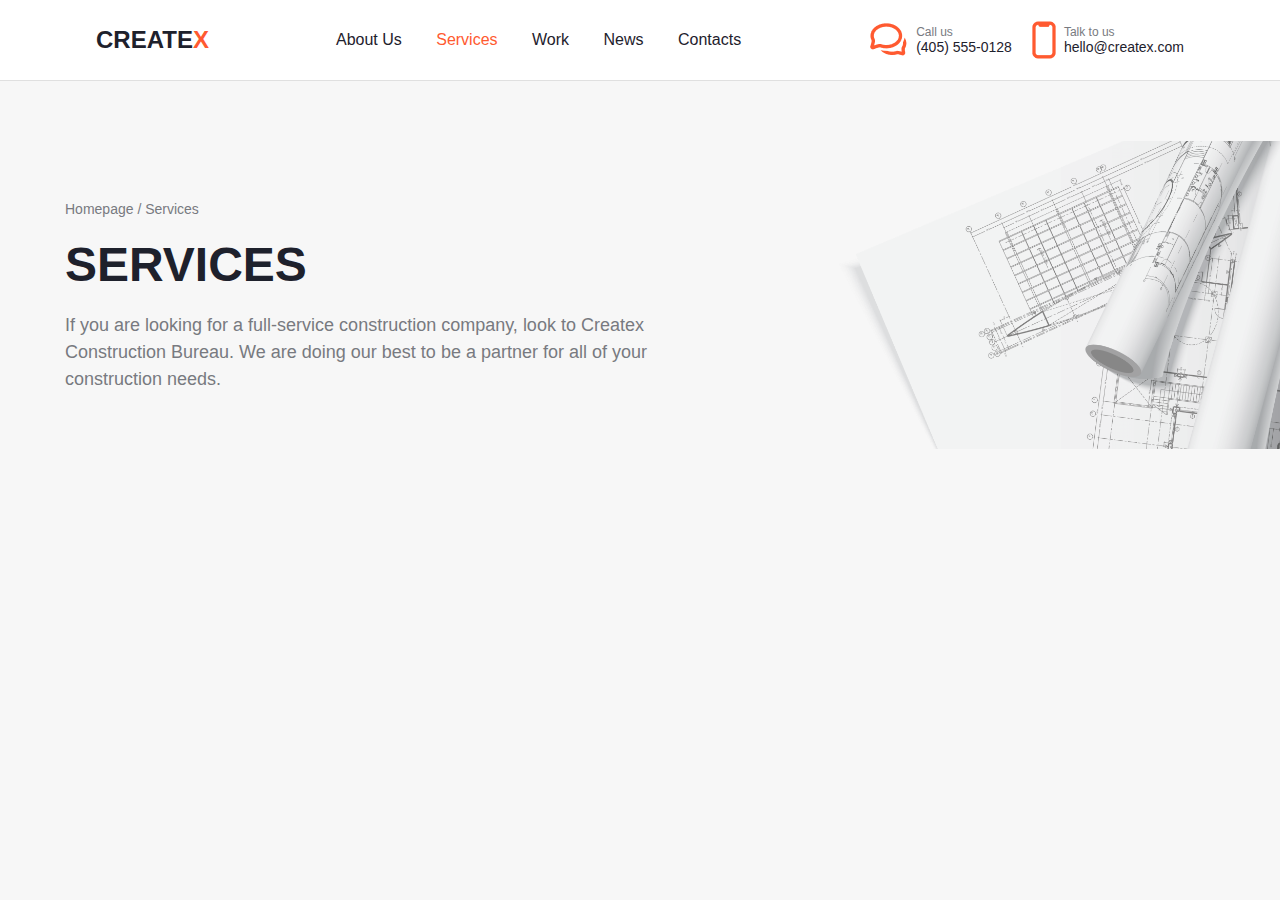
<file: index.html>
<!DOCTYPE html>
<html lang="en">
<head>
  <meta charset="UTF-8">
  <title>Services | Createx</title>
  <link rel="stylesheet" href="style.css">
</head>
<body>

  <header class="header">
    <div class="container header__wrapper">
      <div class="logo">CREATE<span>X</span></div>
      <nav class="nav">
        <a href="#">About Us</a>
        <a class="active" href="#">Services</a>
        <a href="#">Work</a>
        <a href="#">News</a>
        <a href="#">Contacts</a>
      </nav>
      <div class="contacts">
        <div class="contact">
          <img src="Chat.png">
          <div>
            <div class="label">Call us</div>
            <div>(405) 555-0128</div>
          </div>
        </div>
        <div class="contact">
          <img src="Rectangle (Stroke).png">
          <div>
            <div class="label">Talk to us</div>
            <div>hello@createx.com</div>
          </div>
        </div>
      </div>
    </div>
  </header>

  <section class="hero">
    <div class="container hero__content">
      <div class="breadcrumb">Homepage / Services</div>
      <h1 class="hero__title">SERVICES</h1>
      <p class="hero__text">
        If you are looking for a full-service construction company, look to Createx Construction Bureau.
        We are doing our best to be a partner for all of your construction needs.
      </p>
    </div>
    <div class="hero__image">
      <img src="image (34).png" alt="Blueprint image">
    </div>
  </section>

</body>
</html>
</file>
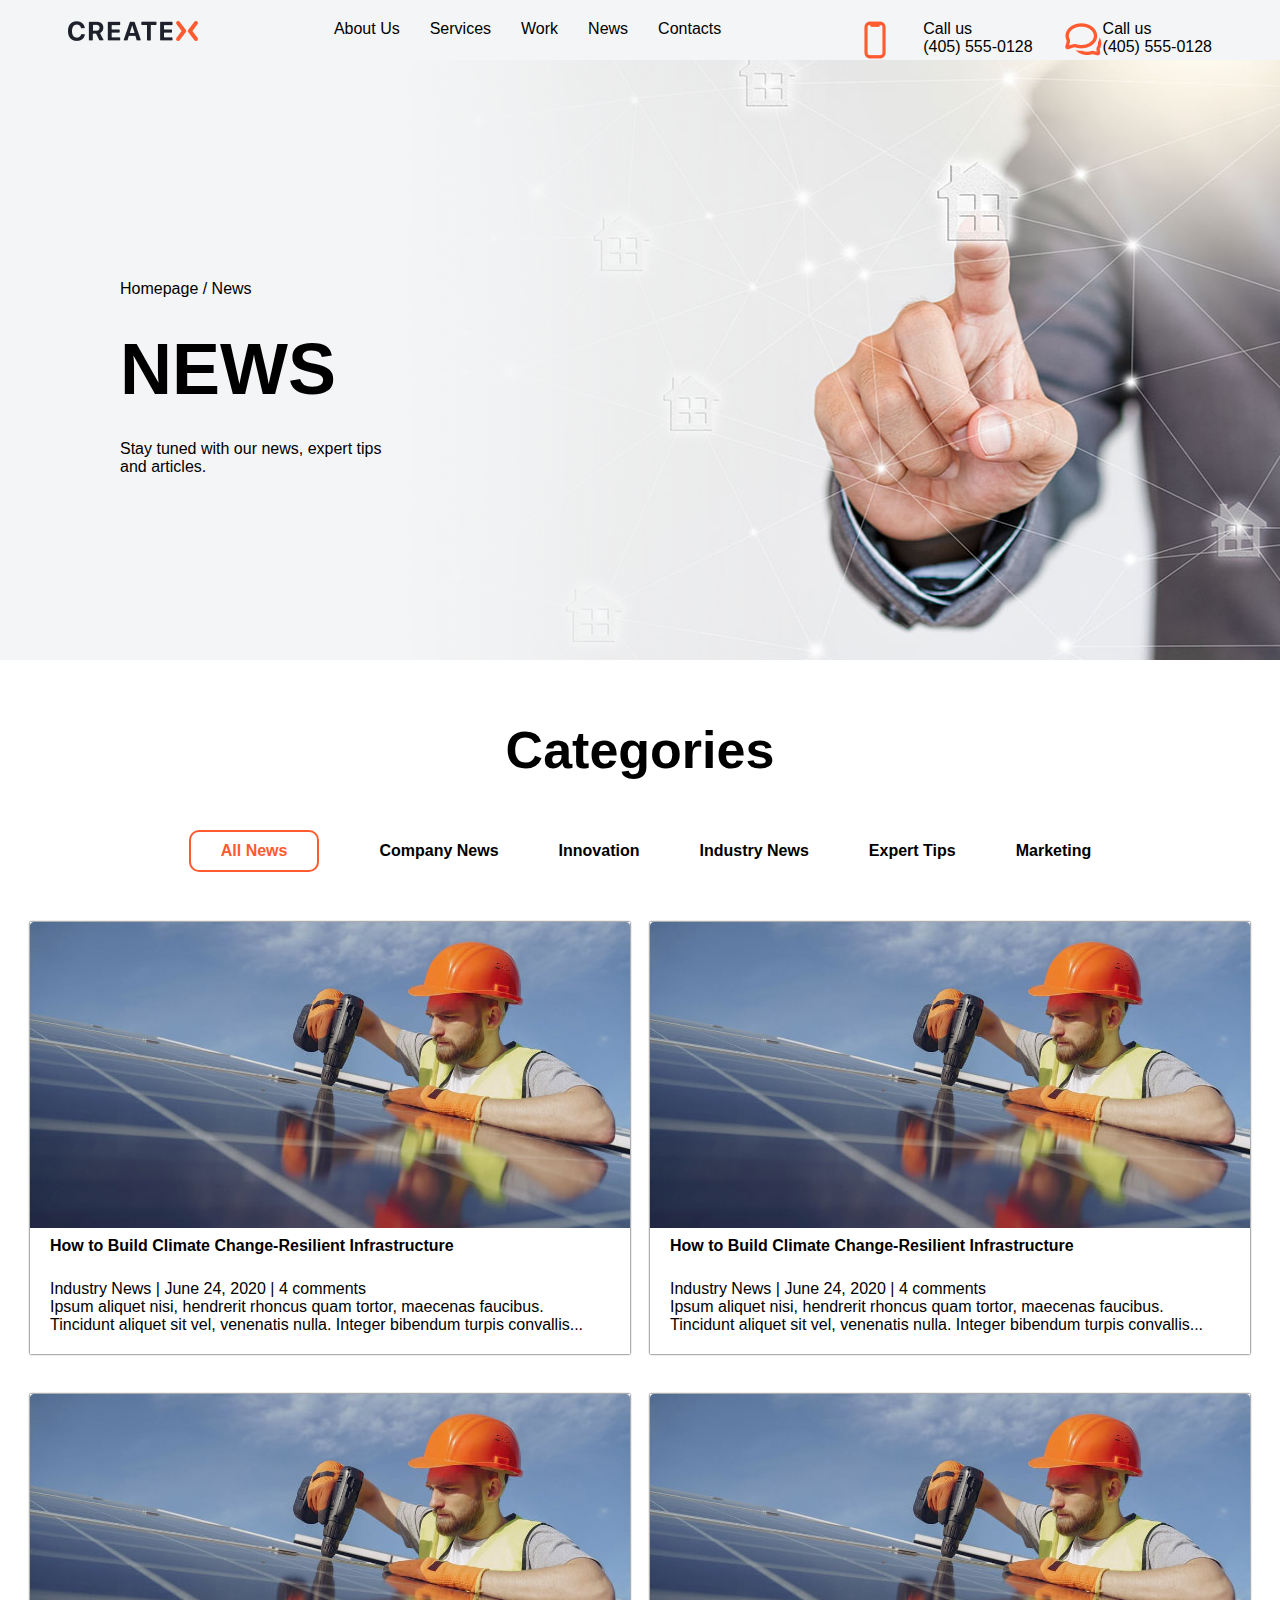
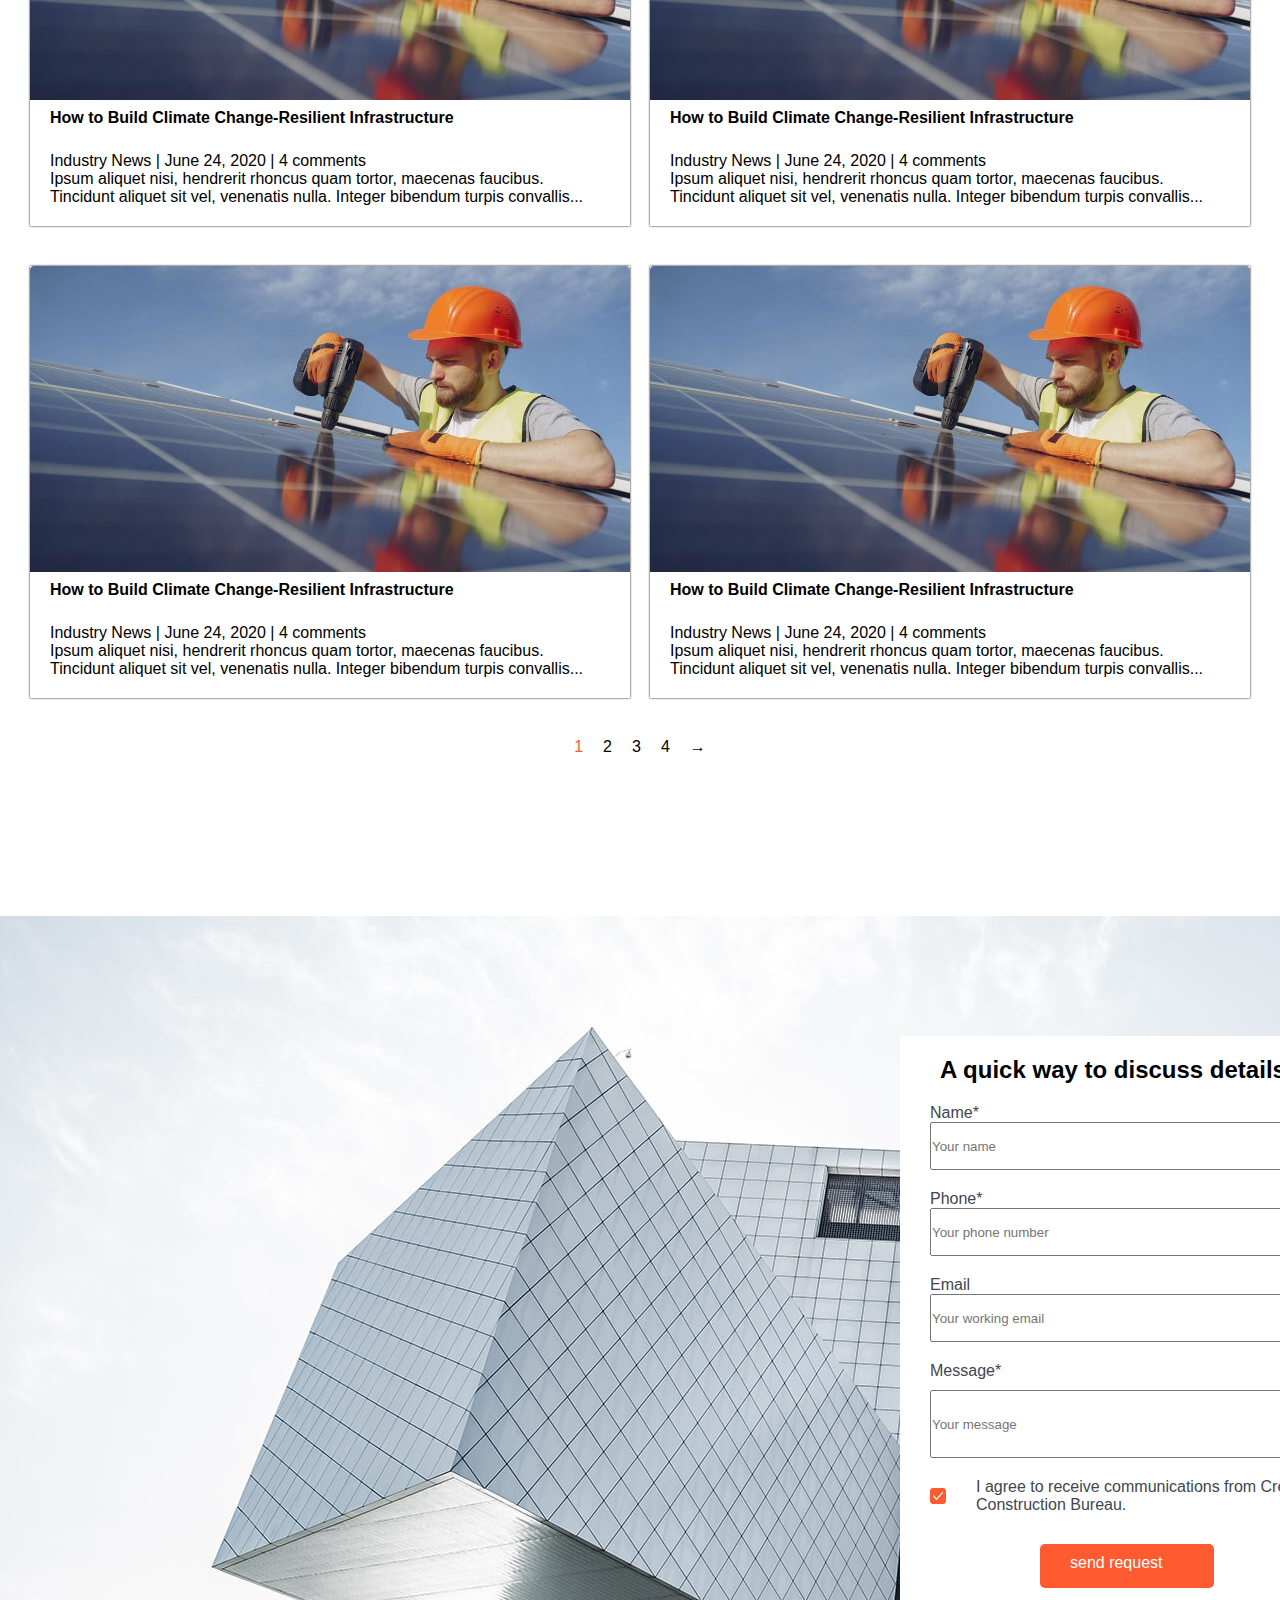
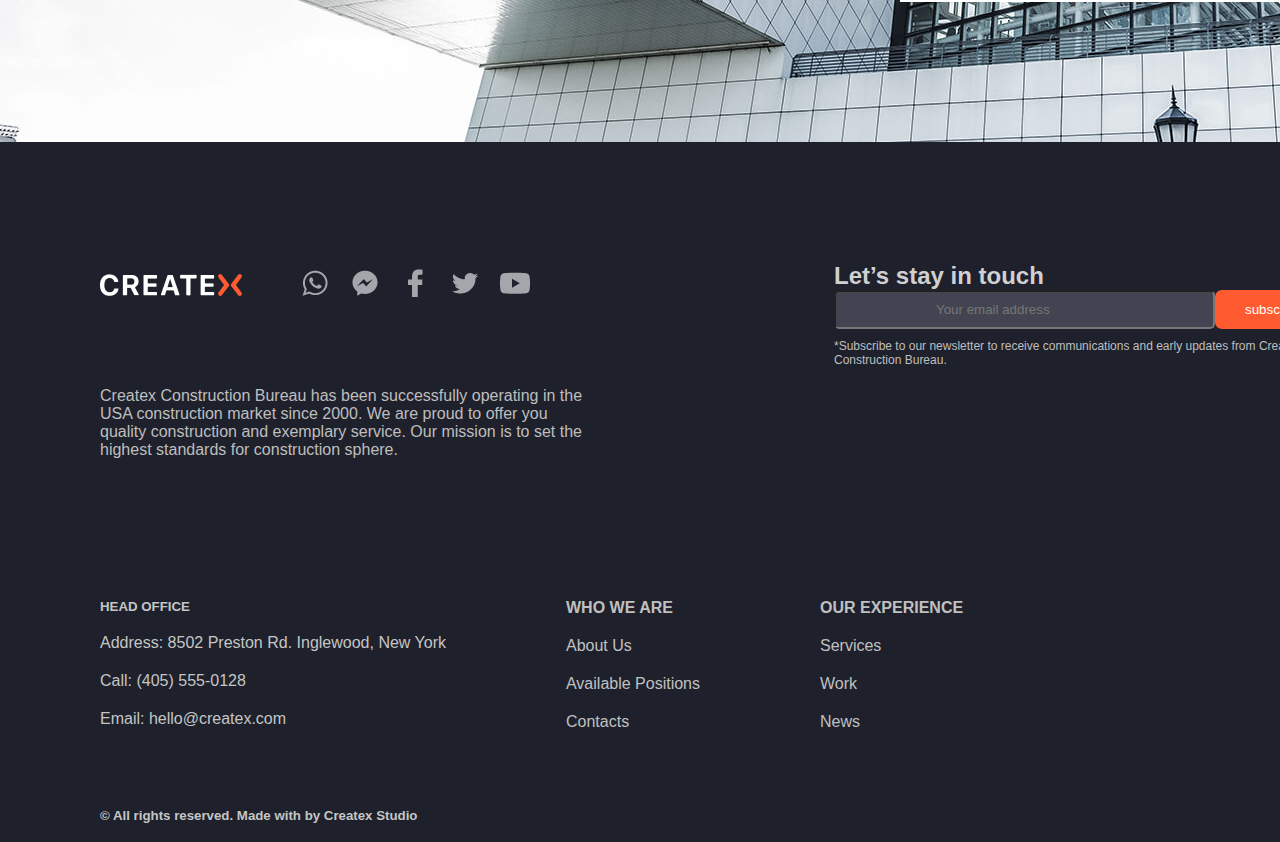
<file: index — копия.html>
<!DOCTYPE html>
<html lang="en">
<head>
    <meta charset="UTF-8">
    <meta name="viewport" content="width=device-width, initial-scale=1.0">
    <link rel="stylesheet" href="style — копия.css">
    <title>Document</title>
</head>
<body>
    <div class="dcba">
    <div class="abcd">
<div class="a">
    <img width="130px" height="22px" src="./img/iconka.png">
</div>
<div class="b">
    <p>About Us</p>
    <p>Services</p>
    <p>Work</p>
    <p>News</p>
    <p>Contacts</p>
</div>
<div class="c">
    <img width="36px" height="40px" src="./img/tel.png">
    <div class="ctext">
    <p>Call us <br>(405) 555-0128</br></p>
    </div>
    <div class="d">
    <img width="40px" height="40px" src="./img/masage.png">
    <div class="ctext">
    <p>Call us <br>(405) 555-0128</br></p>
    </div>
</div>
    </div>
    </div>
    <div class="ef">
        <div class="poxx">
        <p>Homepage / News</p>
        <h1 class="pox">NEWS</h1>
        <p>Stay tuned with our news, expert tips and articles.</p>
    </div>
    <div class="f">

    </div>
    </div>
    </div>
    <div class="g">
        <h1>Categories</h1>
    </div>
    <div class="h">
        <p class="gh1">All News</p>
        <p>Company News</p>
        <p>Innovation</p>
        <p>Industry News</p>
        <p>Expert Tips</p>
        <p>Marketing</p>
    </div>
    <div class="boxes">
        <div class="box">
            <div class="box1">
<img width="600px" height="306px" src="./img/bobstroitel.png">
<h4>How to Build Climate Change-Resilient Infrastructure</h4>
<p class="ind">Industry News | June 24, 2020 | 4 comments</p>
<p class="boxt">Ipsum aliquet nisi, hendrerit rhoncus quam tortor, maecenas faucibus. Tincidunt aliquet sit vel, venenatis nulla. Integer bibendum turpis convallis...</p>
            </div>
            <div class="box1">
<img width="600px" height="306px" src="./img/bobstroitel.png">
<h4>How to Build Climate Change-Resilient Infrastructure</h4>
<p class="ind">Industry News | June 24, 2020 | 4 comments</p>
<p class="boxt">Ipsum aliquet nisi, hendrerit rhoncus quam tortor, maecenas faucibus. Tincidunt aliquet sit vel, venenatis nulla. Integer bibendum turpis convallis...</p>
            </div>
        </div>
    </div>
     <div class="boxes">
        <div class="box">
            <div class="box1">
<img width="600px" height="306px" src="./img/bobstroitel.png">
<h4>How to Build Climate Change-Resilient Infrastructure</h4>
<p class="ind">Industry News | June 24, 2020 | 4 comments</p>
<p class="boxt">Ipsum aliquet nisi, hendrerit rhoncus quam tortor, maecenas faucibus. Tincidunt aliquet sit vel, venenatis nulla. Integer bibendum turpis convallis...</p>
            </div>
            <div class="box1">
<img width="600px" height="306px" src="./img/bobstroitel.png">
<h4>How to Build Climate Change-Resilient Infrastructure</h4>
<p class="ind">Industry News | June 24, 2020 | 4 comments</p>
<p class="boxt">Ipsum aliquet nisi, hendrerit rhoncus quam tortor, maecenas faucibus. Tincidunt aliquet sit vel, venenatis nulla. Integer bibendum turpis convallis...</p>
            </div>
        </div>
    </div>
     <div class="boxes">
        <div class="box">
            <div class="box1">
<img width="600px" height="306px" src="./img/bobstroitel.png">
<h4>How to Build Climate Change-Resilient Infrastructure</h4>
<p class="ind">Industry News | June 24, 2020 | 4 comments</p>
<p class="boxt">Ipsum aliquet nisi, hendrerit rhoncus quam tortor, maecenas faucibus. Tincidunt aliquet sit vel, venenatis nulla. Integer bibendum turpis convallis...</p>
            </div>
            <div class="box1">
<img width="600px" height="306px" src="./img/bobstroitel.png">
<h4>How to Build Climate Change-Resilient Infrastructure</h4>
<p class="ind">Industry News | June 24, 2020 | 4 comments</p>
<p class="boxt">Ipsum aliquet nisi, hendrerit rhoncus quam tortor, maecenas faucibus. Tincidunt aliquet sit vel, venenatis nulla. Integer bibendum turpis convallis...</p>
            </div>
        </div>
    </div>
    <div class="odin">
     <p class="odinp">1</p>
     <p>2</p>
     <p>3</p>
     <p>4</p>
     <p>→</p>
    </div>
    <div class="back">
     <div class="form">
        <h2>A quick way to discuss details</h2>
        <p>Name*</p>
        <form class="mm">
            <input type="text" placeholder="Your name">
        </form>
        <p>Phone*</p>
        <form class="mm">
            <input type="text" placeholder="Your phone number">
        </form>
        <p>Email</p>
        <form class="mm">
            <input type="text" placeholder="Your working email">
        </form>
        <p>Message*</p>
        <form class="mms">
            <input type="text" placeholder="Your message">
        </form>
        <div class="mr">
        <img src="./img/checked.png">
        <p class="ms">I agree to receive communications from Createx Construction Bureau.</p>
     </div>
     <div class="mrs">
        <p>send request</p>
     </div>
     </div>
    </div>
    <div class="last">
        <div class="clara">
        <div class="large">
        <img src="./img/iconka2.png" alt="">
        <img src="./img/instasamka.png">
        </div>
        <div class="hwir">
        <h4>Let’s stay in touch</h4>
        <div class="fk">
        <form>
            <input type="text" placeholder="Your email address ">
        </form>
        <button>subscribe</button>
        </div>
        <p>*Subscribe to our newsletter to receive communications and early updates from Createx Construction Bureau.</p>
        </div>
        </div>
        <p class="txt">Createx Construction Bureau has been successfully operating in the USA construction market since 2000. We are proud to offer you quality construction and exemplary service. Our mission is to set the highest standards for construction sphere.</p>
        <div class="flexer">
        <div class="adad">
        <h5>HEAD OFFICE</h5>
        <p>Address: 8502 Preston Rd. Inglewood, New York</p>
        <p>Call: (405) 555-0128</p>
        <p>Email: hello@createx.com</p>
        <h5>© All rights reserved. Made with by Createx Studio </h5>
        </div>
        <div class="dwda">
            <h4>WHO WE ARE</h4>
            <p>About Us</p>
            <p>Available Positions</p>
            <p>Contacts</p>
        </div>
        <div class="dwda">
            <h4>OUR EXPERIENCE</h4>
            <p>Services</p>
            <p>Work</p>
            <p>News</p>
        </div>
        </div>
    </div>
</body>
</html>
</file>
<file: style.css>
* {
  margin: auto;
  padding: 0;
  max-width: 1400px;
}

body {
  font-family: sans-serif;
  background-color: #f7f7f7;
  color: #1E212C;
}

.container {
  
  margin: 0 auto;
  padding: 0 40px;
}

.header {
  background-color: #ffffff;
  padding: 20px 0;
  border-bottom: 1px solid #e0e0e0;
}

.header__wrapper {
  display: flex;
  justify-content: space-between;
  align-items: center;
  flex-wrap: wrap;
}

.logo {
  font-size: 24px;
  font-weight: bold;
}

.logo span {
  color: #FF5A30;
}

.nav a {
  margin: 0 15px;
  text-decoration: none;
  color: #1E212C;
  font-weight: 500;
}

.nav .active {
  color: #FF5A30;
}

.contacts {
  display: flex;
  gap: 20px;
}

.contact {
  display: flex;
  align-items: center;
  gap: 8px;
  font-size: 14px;
}

.contact .label {
  font-size: 12px;
  color: #787A80;
}

.hero {
  display: flex;
  justify-content: space-between;
  align-items: center;
  padding: 60px 0;
  background-color: #f7f7f7;
  position: relative;
}

.hero__content {
  max-width: 600px;
}

.breadcrumb {
  color: #787A80;
  font-size: 14px;
  margin-bottom: 20px;
}

.hero__title {
  font-size: 48px;
  margin-bottom: 20px;
}

.hero__text {
  font-size: 18px;
  line-height: 1.5;
  color: #787A80;
}

.hero__image img {
  max-width: 500px;
  height: auto;
  transform: translateX(50px);
}
</file>
<file: style — копия.css>
*{
    margin: 0;
    padding: 0;
    font-family: sans-serif;
}
.abcd {
    display: flex;
    justify-content: space-around;
    padding-top: 20px;
}
.dcba {
    height: 660px;
    background-color: #F4F5F6;
}
.b {
    display: flex;
    gap: 30px;
}
.c {
    display: flex;
    gap: 30px;
}
.d {
    display: flex;
}
.ef {
    display: flex;
}
.f {
    background-image: url(./img/chelik.png);
    background-repeat: no-repeat;
    width: 1080px;
    height: 600px;
    margin-left: 120px;
}
.poxx {
    position: relative;
    left: 120px;
    top:220px
}
.pox {
    padding: 30px 0px;
    font-size: 72px;
}
.g {
    display: flex;
    font-size: 26px;
    justify-content: center;
    margin-top: 60px;
}
.h {
    display: flex;
    gap: 60px;
    font-weight: 700;
}
.gh1 {
    color: #FF5A30;
    padding: 10px 30px;
    border: solid 2px;
    border-color: #FF5A30;
    border-radius: 10px;   
}
.h {
    padding: 10px 30px;
    justify-content: center;
    margin-top: 40px;
    align-items: center;
}
.boxes {
    display: flex;
    justify-content: center;
}
.box {
    display: flex;
    justify-content: center;
    gap: 20px;
    margin-top: 40px;
}
.box1 {
    width: 600px;
    height: 432px;
    box-shadow: 0px 0px 2px black;
}
.boxt {
    padding-top: 10px;
    width: 552px;
}
.ind  {
    margin-top: 20px;
}
.boxes p{
    padding: 0px 20px;
}
.boxes h4{
    padding: 5px 20px;
}
.odin {
    display: flex;
    justify-content: center;
    gap: 20px;
    margin-top: 40px;
}
.odinp {
    color: #FF5A30;
}
.back {
    background-image: url(./img/domik.jpg);
    background-repeat: no-repeat;
    background-size: cover;
    width: 100%;
    height: 826px;
}
.form {
    width: 495px;
    height: 566px;
    background-color: white;
    margin-left:900px;
    margin-top: 160px;
    position: relative;
    top: 120px;
}
.mm input{
    width: 415px;
    height: 44px;
    margin-left: 30px;
}
.mms input{
    margin-top: 10px;
    width: 415px;
    height: 64px;
    color: #9A9CA5;
    margin-left: 30px;
}
.form p{
margin-top: 20px;
color: #424551;
margin-left: 30px;
}
.ms {
    width: 386px;
}
.form img{
margin-top: 20px;
color: #424551;
margin-left: 30px;
}
.mr {
    display: flex;
    align-items: center;
}
.mrs {
    width: 174px;
    height: 44px;
    background-color: #FF5A30;
    border-radius: 5px;
    margin-left: 140px;
    margin-top: 30px;
}
.mrs p{
    color: white;
    display: flex;
    align-items: center;
    padding-top: 10px;
}
.form h2 {
    padding-left: 40px;
    padding-top: 20px;
}
.last {
    height: 700px;
    background-color: #1E212C;
}
.large {
    display: flex;
    gap: 60px;
    align-items: center;
   padding-top: 60px; 
}
.txt {
    width: 493px;
    color: #bebebe;
    margin-top: 20px;
    margin-left: 100px;
}
.adad {
    color: white;
    margin-top: 60px;
}
.adad p {
    margin-top: 20px;
    color: rgb(197, 197, 197);
}
.adad h5 {
    margin-top: 80px;
    color: rgb(197, 197, 197);
}
.flexer {
    display: flex;
    gap: 120px;
    margin-left: 100px;
}
.dwda {
    color: rgb(192, 192, 192);
margin-top: 140px;
}
.dwda p{
    padding-top: 20px;
}
.clara {
    display: flex;
    gap: 200px;
    margin-left: 100px;
}
.hwir {
    color: rgb(208, 208, 208);
    font-size: 24px;
    margin-top:120px;
    margin-left: 100px;
}
.hwir input {
    padding: 10px 100px;
    background-color: #424551;
    border-radius: 5px;
}
.fk {
    display: flex;
}
.fk button {
    padding: 10px 30px;
    background-color: #FF5A30;
    color: white;
    border-radius: 7px;
    border: none;
}
.hwir p {
    width: 495px;
    font-size: 12px;
    margin-top: 10px;
    color: rgb(190, 190, 190);
}
</file>
